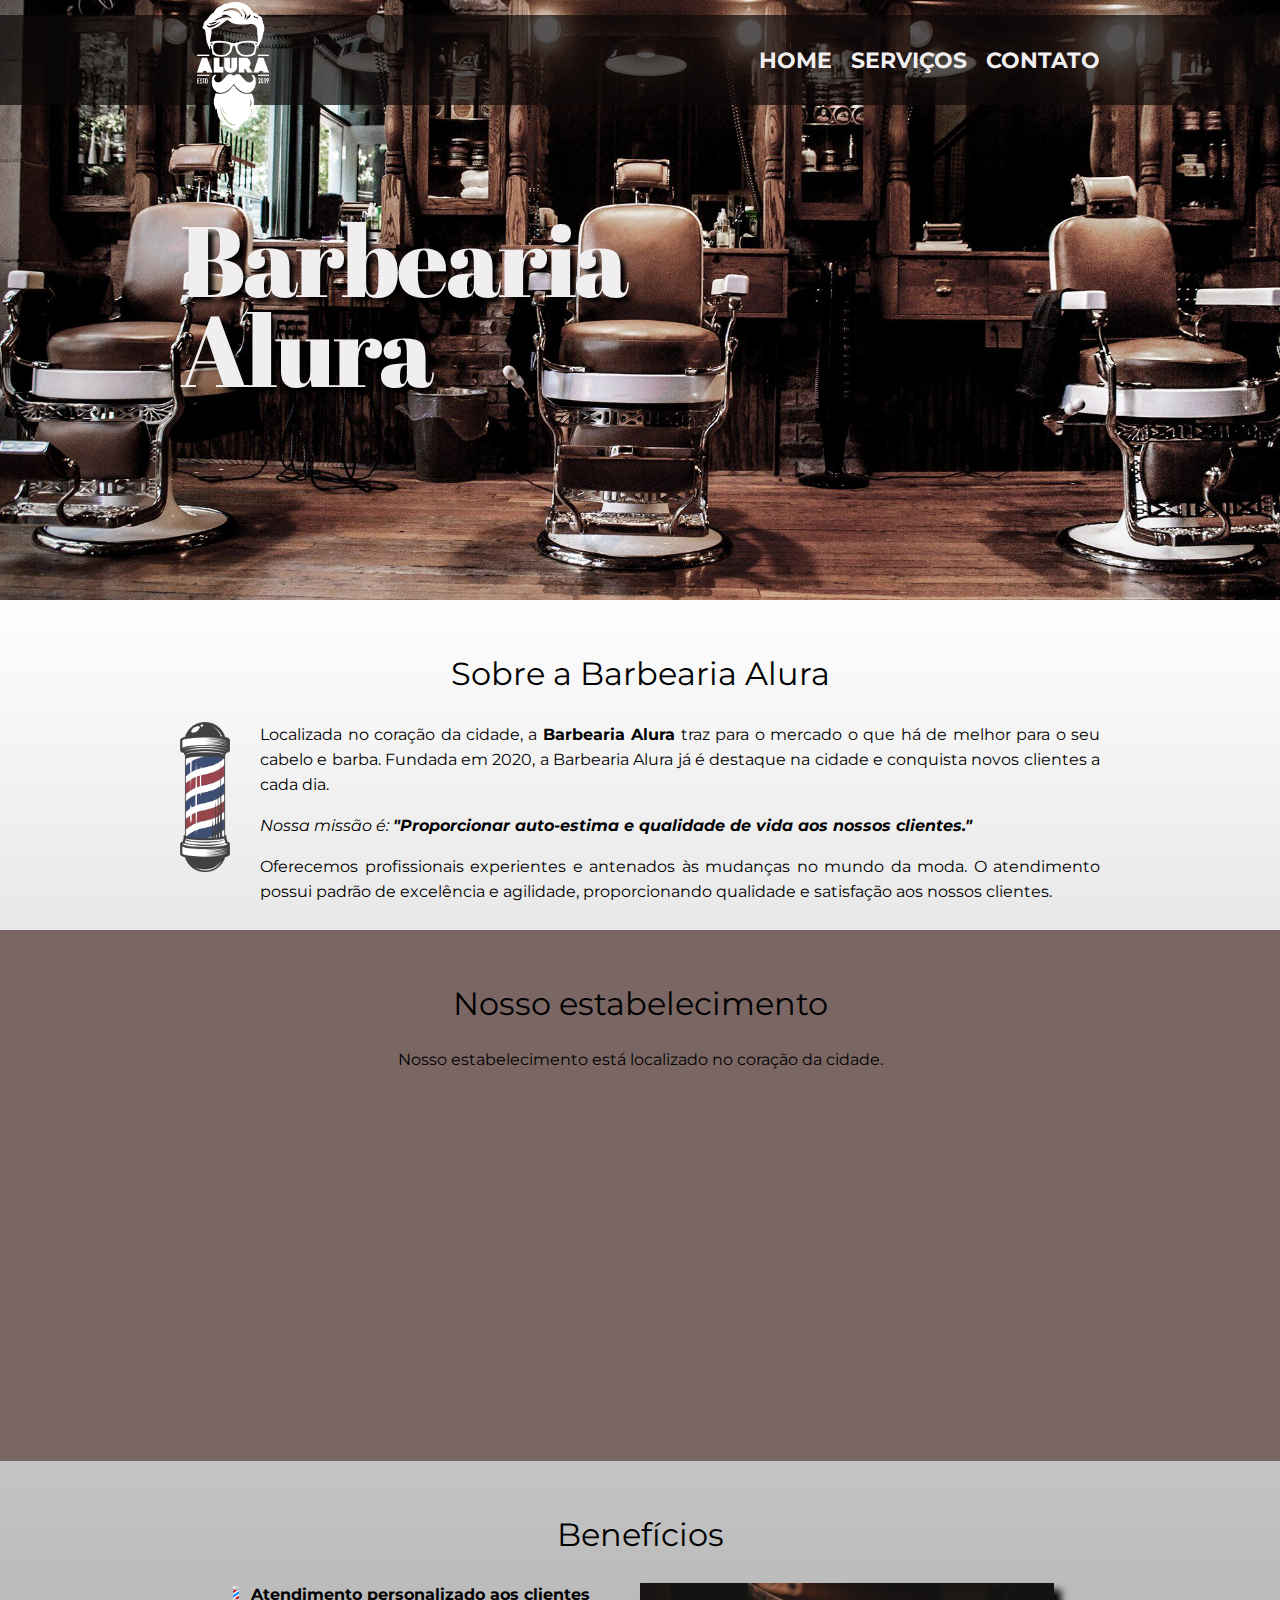
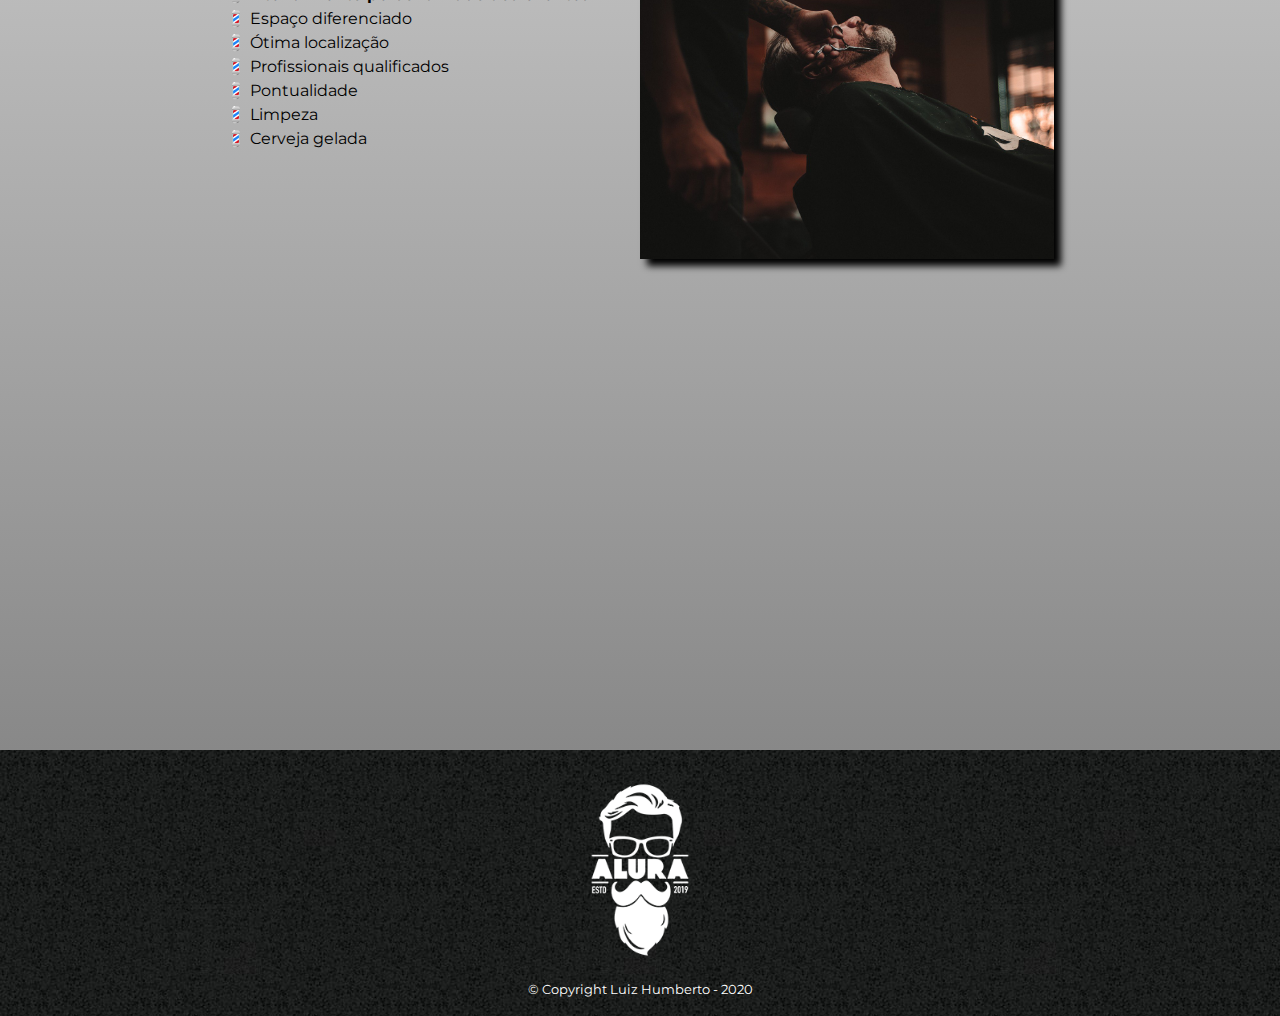
<file: index.html>
<!DOCTYPE html>
<html lang="pt-br">

<head>
  <meta charset="UTF-8">
  <meta name="viewport" content="width=device-width">
  <title>Barbearia Alura </title>
  <link rel="stylesheet" href="./style/reset.css">
  <link rel="stylesheet" href="./style/style.css">
  <link href="https://fonts.googleapis.com/css2?family=Montserrat&display=swap" rel="stylesheet">
  <link href="https://fonts.googleapis.com/css2?family=Abril+Fatface&display=swap" rel="stylesheet">
</head>

<body>
  <div class="capa">
    <header>
      <div class="caixa">
        <a href="index.html">
          <img class="logo" src="./img/logo-branco.png" alt="Logo da barbearia Alura">
        </a>
        <nav>
          <ul>
            <li><a href="index.html">Home</a></li>
            <li><a href="servicos.html">Serviços</a></li>
            <li><a href="contato.html">Contato</a></li>
          </ul>
        </nav>
        <div class="titulo">
          <h1>Barbearia <br />Alura</h1>
        </div>
      </div>
    </header>

  </div>

  <main>
    <section class="principal">

      <div class="caixa">
        <h2 class="titulo-principal">Sobre a Barbearia Alura</h2>

        <img class="barberpole" src="./img/pole.png" alt="Barberpole"></img>

        <p>Localizada no coração da cidade, a <strong>Barbearia Alura</strong> traz para o mercado o
          que há de melhor para o seu cabelo e barba.
          Fundada em 2020, a Barbearia Alura já é destaque na cidade e conquista novos clientes a cada dia.
        </p>

        <p id="missao"><em>Nossa missão é: <strong>"Proporcionar auto-estima e qualidade de vida aos nossos
              clientes."</strong></em></p>

        <p>Oferecemos profissionais experientes e antenados às mudanças no mundo da moda. O
          atendimento possui padrão de excelência e agilidade, proporcionando qualidade e satisfação aos nossos clientes.</p>

      </div>
    </section>

    <section class="mapa">

      <div class="caixa">
        <h3 class="titulo-principal"> Nosso estabelecimento</h3>
        <p>Nosso estabelecimento está localizado no coração da cidade.</p>

        <div class="mapa-conteudo">
          <iframe
            src="https://www.google.com/maps/embed?pb=!1m18!1m12!1m3!1d3655.5745791231775!2d-46.770115185021155!3d-23.619585484654102!2m3!1f0!2f0!3f0!3m2!1i1024!2i768!4f13.1!3m3!1m2!1s0x94ce546cc9afaf07%3A0xaf3d72c20b8e2857!2sBarbearia%2055!5e0!3m2!1spt-BR!2sbr!4v1599078372500!5m2!1spt-BR!2sbr"
            width="100%" height="300" frameborder="0" style="border:0;" allowfullscreen="" aria-hidden="false"
            tabindex="0"></iframe>
        </div>
      </div>
    </section>


    <section class="beneficios">
      <div class="caixa">
        <h3 class="titulo-principal"> Benefícios</h3>
        <div class="conteudo-beneficios">
          <ul class="lista-beneficios">
            <li class="itens">Atendimento personalizado aos clientes</li>
            <li class="itens">Espaço diferenciado</li>
            <li class="itens">Ótima localização</li>
            <li class="itens">Profissionais qualificados</li>
            <li class="itens">Pontualidade</li>
            <li class="itens">Limpeza</li>
            <li class="itens"> Cerveja gelada</l>
          </ul><img src="./img/beneficios.jpg" class="imagem-beneficios">
        </div>

        <div class="video">
          <iframe width=100% height="315" src="https://www.youtube.com/embed/wcVVXUV0YUY" frameborder="0"
            allow="accelerometer; autoplay; encrypted-media; gyroscope; picture-in-picture" allowfullscreen></iframe>
        </div>
      </div>
    </section>

  </main>
  <footer>
    <img class="logo-footer" src="./img/logo-branco.png" alt="Logo da Barbearia Alura">
    <p class="copyright">&copy; Copyright Luiz Humberto - 2020</p>
  </footer>

</body>

</html>
</file>
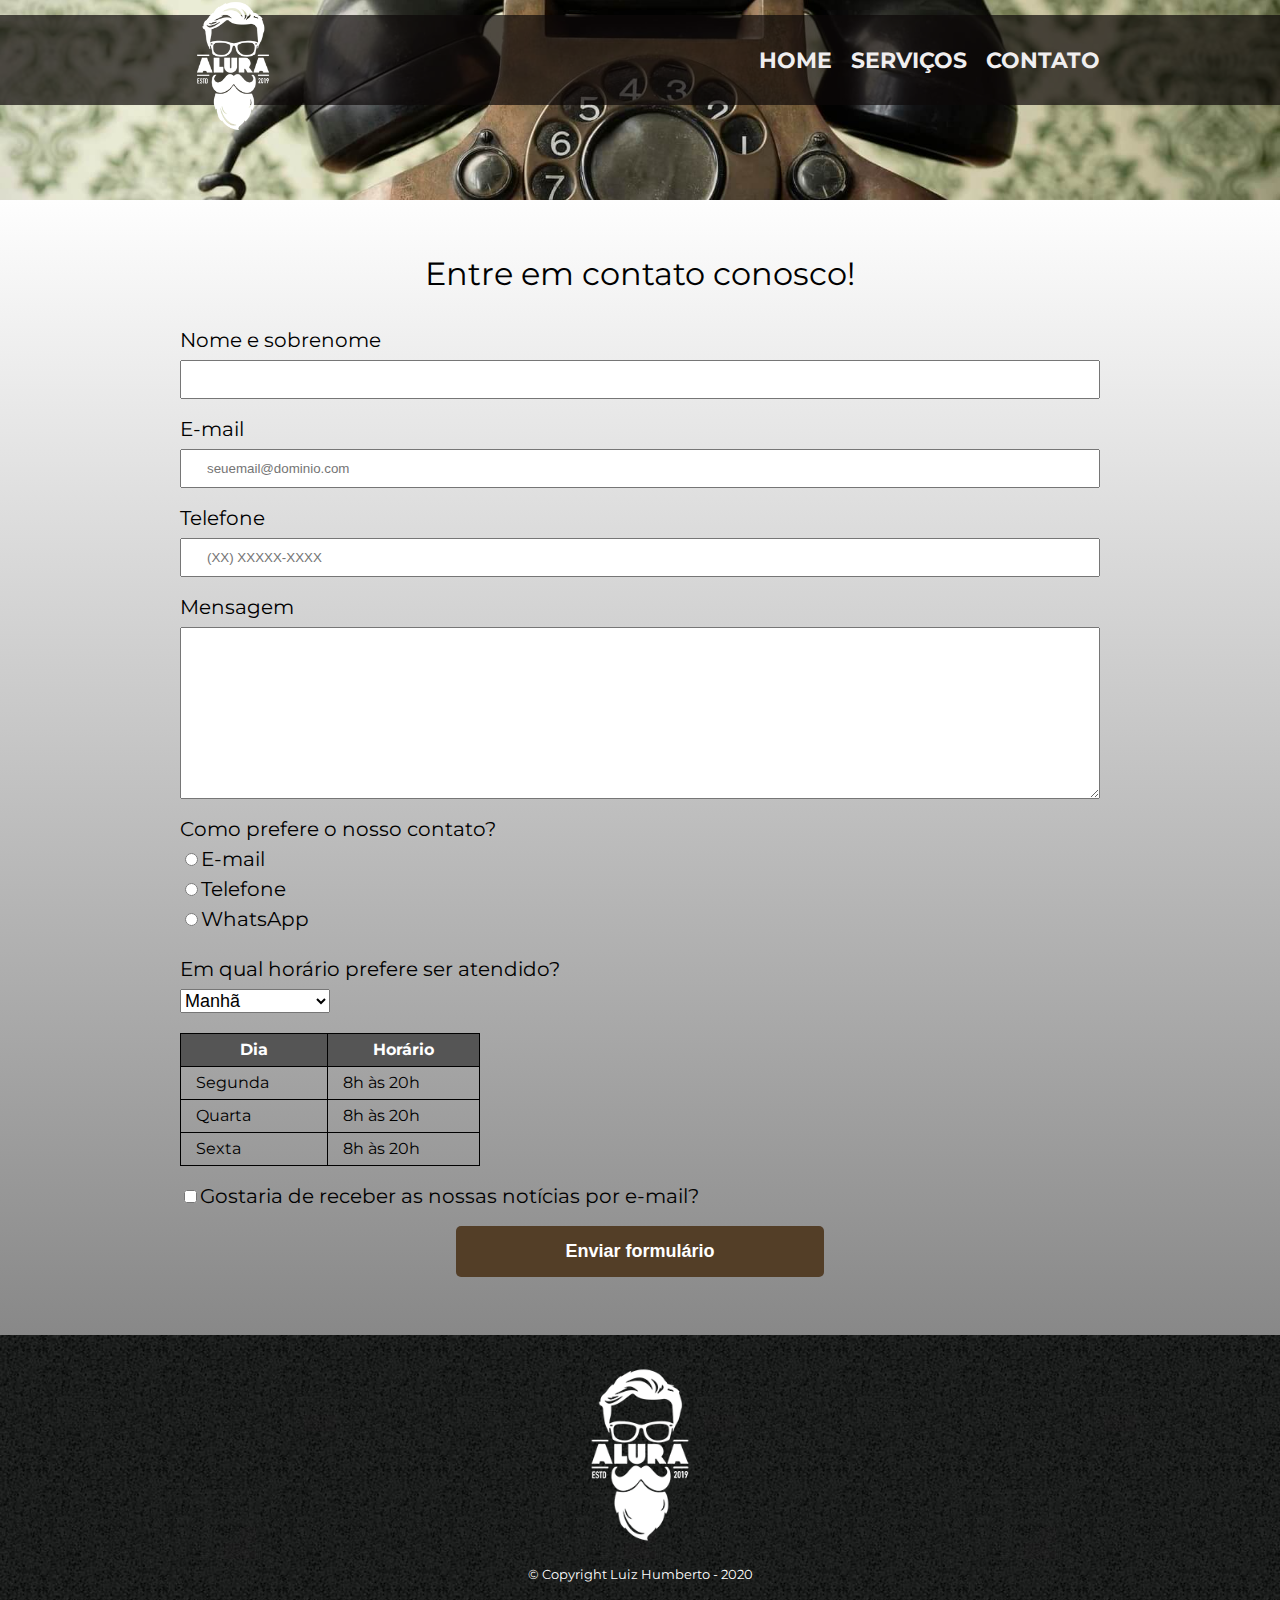
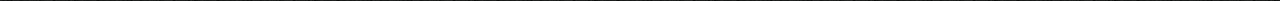
<file: contato.html>
<!DOCTYPE html>
<html lang="pt-br">

<head>
    <meta charset="UTF-8">
    <meta name="viewport" content="width=device-width">
    <title>Barbearia Alura - Contato</title>
    <link rel="stylesheet" href="./style/reset.css">
    <link rel="stylesheet" href="./style/style.css">
    <link href="https://fonts.googleapis.com/css2?family=Montserrat&display=swap" rel="stylesheet">
    <link href="https://fonts.googleapis.com/css2?family=Abril+Fatface&display=swap" rel="stylesheet">
</head>

<body>
    <div class="contato">
        <header>
            <div class="caixa">
                <a href="index.html">
                    <img class="logo" src="./img/logo-branco.png" alt="Logo da barbearia Alura">
                </a>
                <nav>
                    <ul>
                        <li><a href="index.html">Home</a></li>
                        <li><a href="servicos.html">Serviços</a></li>
                        <li><a href="contato.html">Contato</a></li>
                    </ul>
                </nav>
            </div>
        </header>
    </div>

    <main>
        <div class="caixa">
            <h3 class="titulo-principal">Entre em contato conosco!</h3>
            <form>
                <label for="nomesobrenome">Nome e sobrenome</label>
                <input type="text" id="nomesobrenome" class="input-padrao" required>

                <label for="email">E-mail</label>
                <input type="email" id="email" class="input-padrao" required placeholder="seuemail@dominio.com">

                <label for="telefone">Telefone</label>
                <input type="tel" id="telefone" class="input-padrao" required placeholder="(XX) XXXXX-XXXX">

                <label for="mensagem">Mensagem</label>
                <textarea cols="70" rows="10" id="mensagem" class="input-padrao" required> </textarea>

                <fieldset class="radio">
                    <legend>Como prefere o nosso contato?</legend>

                    <label for="radio-email"><input type="radio" name="contato" value="email"
                            id="radio-email">E-mail</label>


                    <label for="radio-telefone"><input type="radio" name="contato" value="telefone"
                            id="radio-telefone">Telefone</label>


                    <label for="radio-whatsapp"><input type="radio" name="contato" value="whatsapp"
                            id="radio-whatsapp">WhatsApp</label>

                </fieldset>


                <fieldset>
                    <legend>Em qual horário prefere ser atendido?</legend>
                    <select>
                        <option>Manhã</option>
                        <option>Tarde</option>
                        <option>Noite</option>
                    </select>
                </fieldset>

                <table>
                    <thead>
                        <tr>
                            <th>Dia</th>
                            <th>Horário</th>
                        </tr>
                    </thead>
                    <tbody>
                        <tr>
                            <td>Segunda</td>
                            <td>8h às 20h</td>
                        </tr>
                        <tr>
                            <td>Quarta</td>
                            <td>8h às 20h</td>
                        </tr>
                        <tr>
                            <td>Sexta</td>
                            <td>8h às 20h</td>
                        </tr>
                    </tbody>
                </table>


                <label class="checkbox"><input type="checkbox">Gostaria de receber as nossas notícias por
                    e-mail?</label>

                <div class="botao"><input type="submit" value="Enviar formulário" class="enviar"></div>
            </form>
        </div>

    </main>

    <footer>
        <img class="logo-footer" src="./img/logo-branco.png" alt="Logo da Barbearia Alura">
        <p class="copyright">&copy; Copyright Luiz Humberto - 2020</p>
    </footer>
</file>
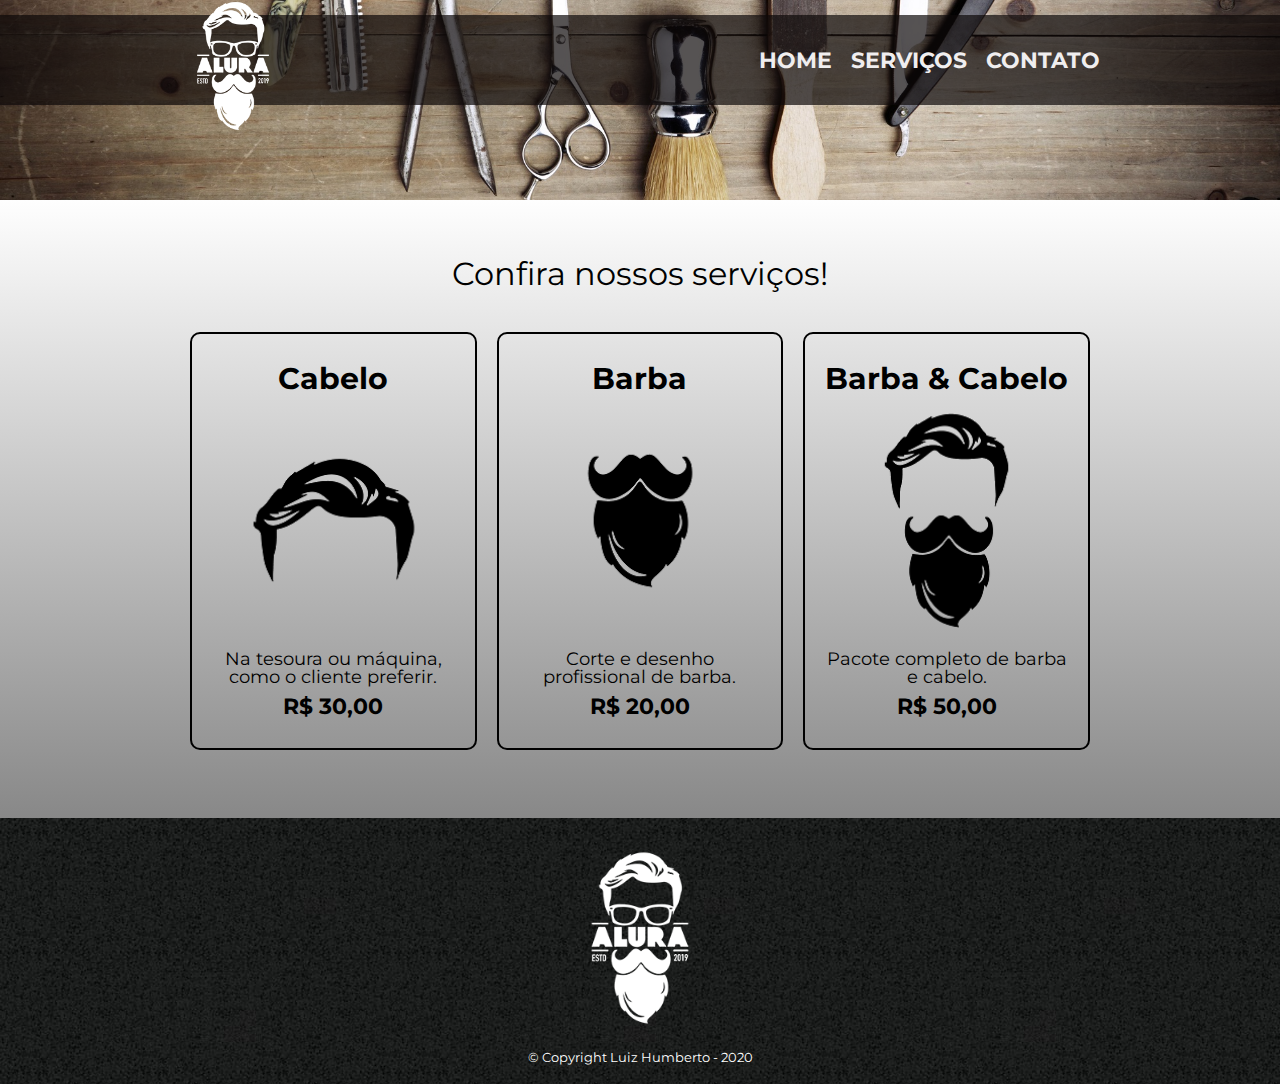
<file: servicos.html>
<!DOCTYPE html>
<html lang="pt-br">

<head>
    <meta charset="UTF-8">
    <meta name="viewport" content="width=device-width">
    <title>Barbearia Alura - Serviços</title>
    <link rel="stylesheet" href="./style/reset.css">
    <link rel="stylesheet" href="./style/style.css">
    <link href="https://fonts.googleapis.com/css2?family=Montserrat&display=swap" rel="stylesheet">
    <link href="https://fonts.googleapis.com/css2?family=Abril+Fatface&display=swap" rel="stylesheet">
</head>

<body>
    <div class="servicos">
        <header>
            <div class="caixa">
                <a href="index.html">
                    <img class="logo" src="./img/logo-branco.png" alt="Logo da barbearia Alura">
                </a>
                <nav>
                    <ul>
                        <li><a href="index.html">Home</a></li>
                        <li><a href="servicos.html">Serviços</a></li>
                        <li><a href="contato.html">Contato</a></li>
                    </ul>
                </nav>
            </div>
        </header>
    </div>

    <main class="servicos-main">
        <div class="caixa">
            <h3 class="titulo-principal">Confira nossos serviços!</h3>
            <ul class="produtos produtos--fill">
                <li>
                    <h2>Cabelo</h2>
                    <img src="./img/cabelo2.png">
                    <p class="produto-descricao">Na tesoura ou máquina, como o cliente preferir.</p>
                    <p class="produto-preco">R$ 30,00</p>
                </li>
                <li>
                    <h2>Barba</h2>
                    <img src="./img/barba2.png">
                    <p class="produto-descricao">Corte e desenho profissional de barba.</p>
                    <p class="produto-preco">R$ 20,00</p>
                </li>
                <li>
                    <h2>Barba & Cabelo</h2>
                    <img src="./img/cabelo+barba2.png">
                    <p class="produto-descricao">Pacote completo de barba e cabelo.</p>
                    <p class="produto-preco">R$ 50,00</p>
                </li>
            </ul>
        </div>
    </main>
    <footer>
        <img class="logo-footer" src="./img/logo-branco.png" alt="Logo da Barbearia Alura">
        <p class="copyright">&copy; Copyright Luiz Humberto - 2020</p>
    </footer>

</body>

</html>
</file>
<file: style/style.css>
body {
    font-family: 'Montserrat', sans-serif;
    background: url("../img/bg.jpg");
}

header {
    background-color: #0d0809b2;
    /*! padding: 20px; */
    height: 90px;
    position: relative;
    top: 15px;
}


@media screen and (max-width: 600px) {
    header {
        height: 105px;
        width: 100vw;
        z-index: 1;
    }
}

.caixa {
    max-width: 940px;
    margin: 0 auto;
    -webkit-box-sizing: border-box;
            box-sizing: border-box;
    padding: 10px;
    overflow: hidden;
    position: relative;
}

.capa {
    height: 600px;
    background-image: url(../img/banner3.jpg);
    background-repeat: no-repeat;
    background-size: contain;
    background-size: cover;
    background-position-y: center;
    background-position-x: center;
}

@media screen and (max-width: 600px) {
    .capa {
        height: 100vh;
    }
}

@media screen and (max-height: 600px) {
    .capa {
        height: 100vh;
    }
}

.logo {
    height: 150px;
    width: auto;
}

header .caixa {
    overflow: unset;
    top: -24px;
    padding: 0px 10px;
}

@media screen and (max-width: 600px) {
    header .caixa {
        overflow: hidden;
    }
}

header nav {
    position: absolute;
    right: 0px;
    display: inline-block;
    -webkit-box-sizing: border-box;
            box-sizing: border-box;
    padding: inherit;
    line-height: 140px;
}

@media screen and (max-width: 600px) {
    header nav {
        line-height: 30px;
        right: unset;
        top: 29px;
    }
}

header nav li {
    display: inline;
    margin: 0 0 0 15px;
}

@media screen and (max-width: 600px) {
    header nav li {
        display: block;
    }
}

header nav a {
    text-transform: uppercase;
    color: #f0eeef;
    font-size: 22px;
    font-weight: bold;
    text-decoration: none;
    font-family: 'Montserrat', sans-serif;
}

header nav a:hover,
header nav a:active {
    opacity: 0.6;
}

.titulo {
    display: table-cell;
    max-width: 940px;
    height: 320px;
    margin: 0 auto;
    vertical-align: middle;
}

@media screen and (max-width: 600px) {
    .titulo {
        display: none;
    }
}

@media screen and (max-height: 450px) {
    .titulo {
        display: none;
    }
}

h1 {
    color: #f0eeef;
    font-size: 100px;
    font-family: 'Abril Fatface', cursive;
    line-height: .9em;
    letter-spacing: -.03em;
    text-shadow: 5px 5px 5px black;
}

/* css da página da home */

main {
    background: -webkit-gradient(linear, left top, left bottom, from(#fefefe), to(#888888));
    background: -o-linear-gradient(#fefefe, #888888);
    background: linear-gradient(#fefefe, #888888);
    padding: 3em 0;
}

.principal {
    width: 100%;
    margin: 0 auto;
}

.titulo-principal {
    text-align: center;
    font-size: 2em;
    margin: 0 0 1em;
    clear: left;
}

.principal p {
    margin: 0 0 1em;
    text-align: justify;
    line-height: 25px;
}

.principal strong {
    font-weight: bold;
}

.principal em {
    font-style: italic;
}

.barberpole {
    height: 150px;
    float: left;
    margin: 0 30px 30px 0;
}

.mapa {
    padding: 3em 0;
    background-color: #7a6764;
}

.mapa p {
    margin: 0 0 2em;
    text-align: center;
}

.mapa-conteudo {
    width: 100%;
    margin: 0 auto;
}

.beneficios {
    padding: 3em 0;
}

.conteudo-beneficios {
    width: 90%;
    margin: 0 auto;
}

.lista-beneficios {
    width: 50%;
    display: inline-block;
    vertical-align: top;
}

@media screen and (max-width: 500px) {
    .lista-beneficios {
        width: 100%;
    }
}

.itens {
    line-height: 1.5;
}

.itens::before {
    content: "\1F488    ";
}

.itens:first-child {
    font-weight: bold;
}

.imagem-beneficios {
    width: 50%;
    opacity: 1;
    -webkit-transition: 400ms;
    -o-transition: 400ms;
    transition: 400ms;
    -webkit-box-shadow: 7px 7px 7px 0 #000000;
            box-shadow: 7px 7px 7px 0 #000000;
}

@media screen and (max-width: 500px) {
    .imagem-beneficios {
        display: none;
    }
}

.imagem-beneficios:hover {
    opacity: 0.3;
}

.video {
    width: 560px;
    margin: 2em auto
}

@media screen and (max-width:600px) {
    .video {
        width: 100%;
    }
}

/* css da página de serviços */

.servicos {
    background-image: url(../img/tesoura.jpg);
    background-repeat: no-repeat;
    background-size: cover;
    background-position-y: center;
    background-position-x: center;
    height: 200px;
}

.servicos-main {
    height: -webkit-fit-content;
    height: -moz-fit-content;
    height: fit-content;
}


.produtos {
    display: -ms-grid;
    display: grid;
}

.produtos--fill {
    grid-template-columns: repeat(auto-fill, minmax(250px, 1fr));
}

.produtos h2 {
    font-size: 30px;
    font-weight: bold;
}

.produtos li {
    display: inline-block;
    text-align: center;
    vertical-align: top;
    margin: 10px;
    padding: 30px 15px;
    -webkit-box-sizing: border-box;
            box-sizing: border-box;
    border: 2px solid black;
    border-radius: 10px;
    overflow: hidden;
}

@media screen and (max-width: 500px) {
    .produtos li  {
        margin: 10px 0;
    }
}


.produtos li:hover {
    border-color: rgb(182, 69, 41);
    -webkit-transform: scale(1.03);
        -ms-transform: scale(1.03);
            transform: scale(1.03);
    -webkit-transition: 500ms;
    -o-transition: 500ms;
    transition: 500ms;
}

.produtos li:active {
    border-color: rgb(82, 30, 17);
}

.produtos img {
    width: 100%;
    height: auto;
}


.produto-descricao {
    font-size: 18px;
}

.produto-preco {
    font-size: 22px;
    font-weight: bold;
    margin-top: 10px;
}

/*css da página contato*/

.contato {
    background-image: url(../img/telefone2.jpg);
    background-repeat: no-repeat;
    background-size: cover;
    background-position-y: center;
    background-position-x: center;
    height: 200px;
}

form {
    margin: 40px auto 0 auto;
    width: 100%;
}

form label,
form legend {
    display: block;
    font-size: 20px;
    margin: 0 0 10px;
}

.input-padrao {
    display: block;
    margin: 0 0 20px;
    padding: 10px 25px;
    width: 100%;
    -webkit-box-sizing: border-box;
            box-sizing: border-box;
}

.radio {
    margin: 20px 0;
}

select {
    width: 150px;
    font-size: 18px;
}

@media screen and (max-width: 600px) {
    select {
        width: 70%;
        margin: 0 auto;
        display: block;
    }
}

@media screen and (max-width: 350px) {
    select {
        width: 100%;
    }
}

table {
    margin: 20px 0;
    width: 300px;
}

@media screen and (max-width: 600px) {
    table {
        width: 70%;
        margin: 20px auto;
    }
}

@media screen and (max-width: 350px) {
    table {
        width: 100%;
    }
}

thead {
    background: #555555;
    color: white;
    font-weight: bold;
}

td,
th {
    border: 1px solid #000000;
    padding: 8px 15px;
}

.checkbox {
    margin: 20px 0;
}

.botao {
    text-align: center;
}

.enviar {
    width: 40%;
    padding: 15px 0;
    background: #533e27;
    color: white;
    font-weight: bold;
    font-size: 18px;
    border: none;
    border-radius: 5px;
    cursor: pointer;
    margin-bottom: 40px;
    margin: 0 auto;
}

@media screen and (max-width: 600px) {
    .enviar {
        width: 70%;
    }
}

@media screen and (max-width: 600px) {
    .enviar {
        width: 90%;
    }
}

@media screen and (max-width: 300px) {
    .enviar {
        width: 100%;
    }
}

.enviar:hover {
    opacity: 0.9;
}

/* css do footer */

footer {
    text-align: center;
    background: url("../img/bg.jpg");
    padding: 20px 0;
}

.logo-footer {
    height: 200px;
}

.copyright {
    color: white;
    font-size: 13px;
    margin-top: 10px;
}
</file>
